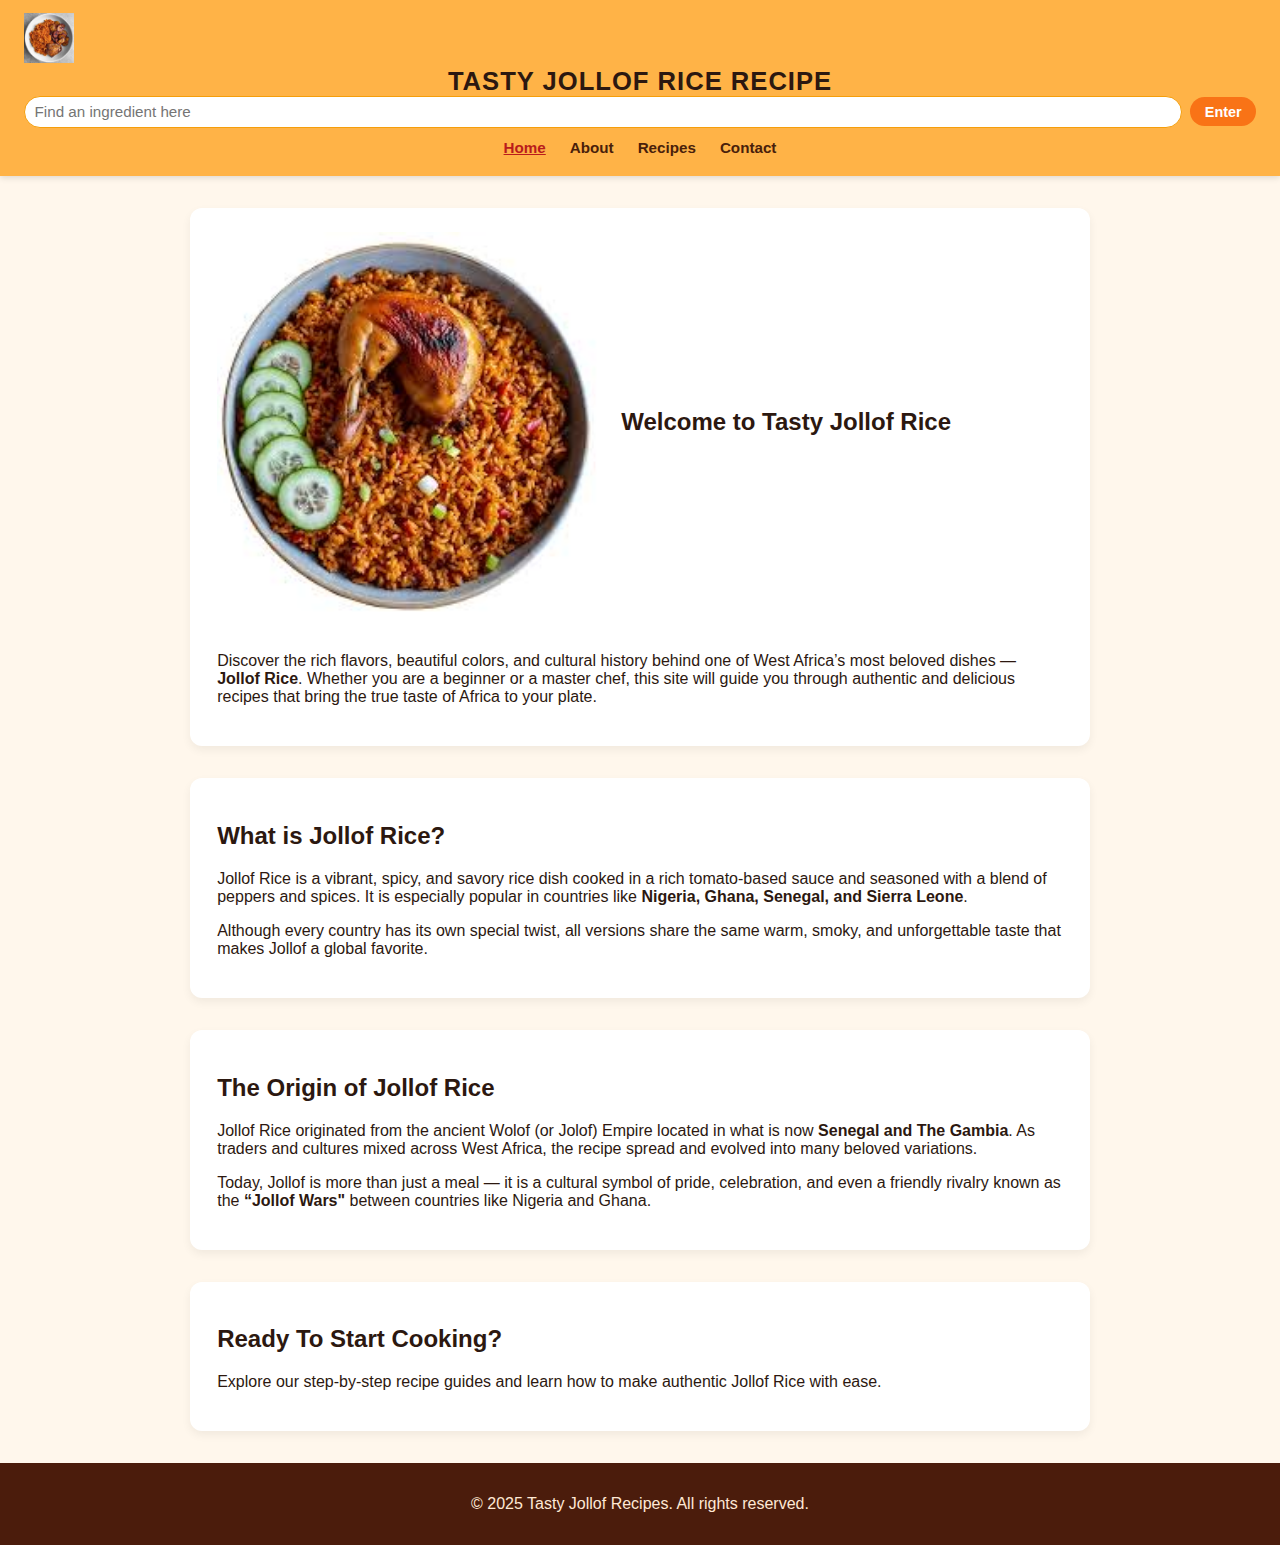
<file: index.html>
<!DOCTYPE html>
<html lang="en">
<head>
    <meta name="viewport" content="width=device-width, initial-scale=1.0">
    <title>Tasty Jollof Rice</title>
    <link rel="stylesheet" href="style.css">
    <script src="script.js"></script>

</head>
<body>
<header class="header">
    <div class="header-left">
        <div class="logo">
            <img src="download.jpeg" height="50" width="50"/>
        </div>
    </div>
        <div class="header-center">
            <h1>TASTY JOLLOF RICE RECIPE</h1>
        </div>
    <div class = "header-right">
        <input type="search" name="" id="ingredientSearch" placeholder="Find an ingredient here">
        <button onclick="searchingIngredient()">Enter</button>
    </div>
    <div class="header-bottom">
        <nav class="nav">
            <ul>
                <li><a href="index.html" class="active">Home</a></li>
                <li><a href="about.html">About</a></li>
                <li><a href="gallery.html">Recipes</a></li>
                <li><a href="contact.html">Contact</a></li>
            </ul>
        </nav>
    </div>
</header>
<main>
<div class="main-container">
    <article class="hero">
    <img src="download%20(4).jpeg" alt="Plate of delicious jollof rice" class="hero-img">
        <h2>Welcome to Tasty Jollof Rice</h2>
    <p>
        Discover the rich flavors, beautiful colors, and cultural history behind one of
        West Africa’s most beloved dishes — <strong>Jollof Rice</strong>. Whether you are
        a beginner or a master chef, this site will guide you through authentic and delicious
        recipes that bring the true taste of Africa to your plate.
    </p>
</article>
    <article class="intro">
        <h2>What is Jollof Rice?</h2>
        <p>
            Jollof Rice is a vibrant, spicy, and savory rice dish cooked in a rich tomato-based sauce
            and seasoned with a blend of peppers and spices. It is especially popular in countries like
            <strong>Nigeria, Ghana, Senegal, and Sierra Leone</strong>.
        </p>
        <p>
            Although every country has its own special twist, all versions share the same warm, smoky,
            and unforgettable taste that makes Jollof a global favorite.
        </p>
    </article>
    <article class="origin">
        <h2>The Origin of Jollof Rice</h2>
        <p>
            Jollof Rice originated from the ancient Wolof (or Jolof) Empire located in what is now
            <strong>Senegal and The Gambia</strong>. As traders and cultures mixed across West Africa,
            the recipe spread and evolved into many beloved variations.
        </p>

        <p>
            Today, Jollof is more than just a meal — it is a cultural symbol of pride, celebration,
            and even a friendly rivalry known as the <strong>“Jollof Wars"</strong> between countries
            like Nigeria and Ghana.
        </p>
    </article>

    <article class="explore">
        <h2>Ready To Start Cooking?</h2>
        <p>
            Explore our step-by-step recipe guides and learn how to make authentic Jollof Rice with ease.
        </p>
    </article>
</div>
</main>
<footer class="footer">
    <p>&copy; 2025 Tasty Jollof Recipes. All rights reserved.</p>
</footer>
</body>
</html>
</file>
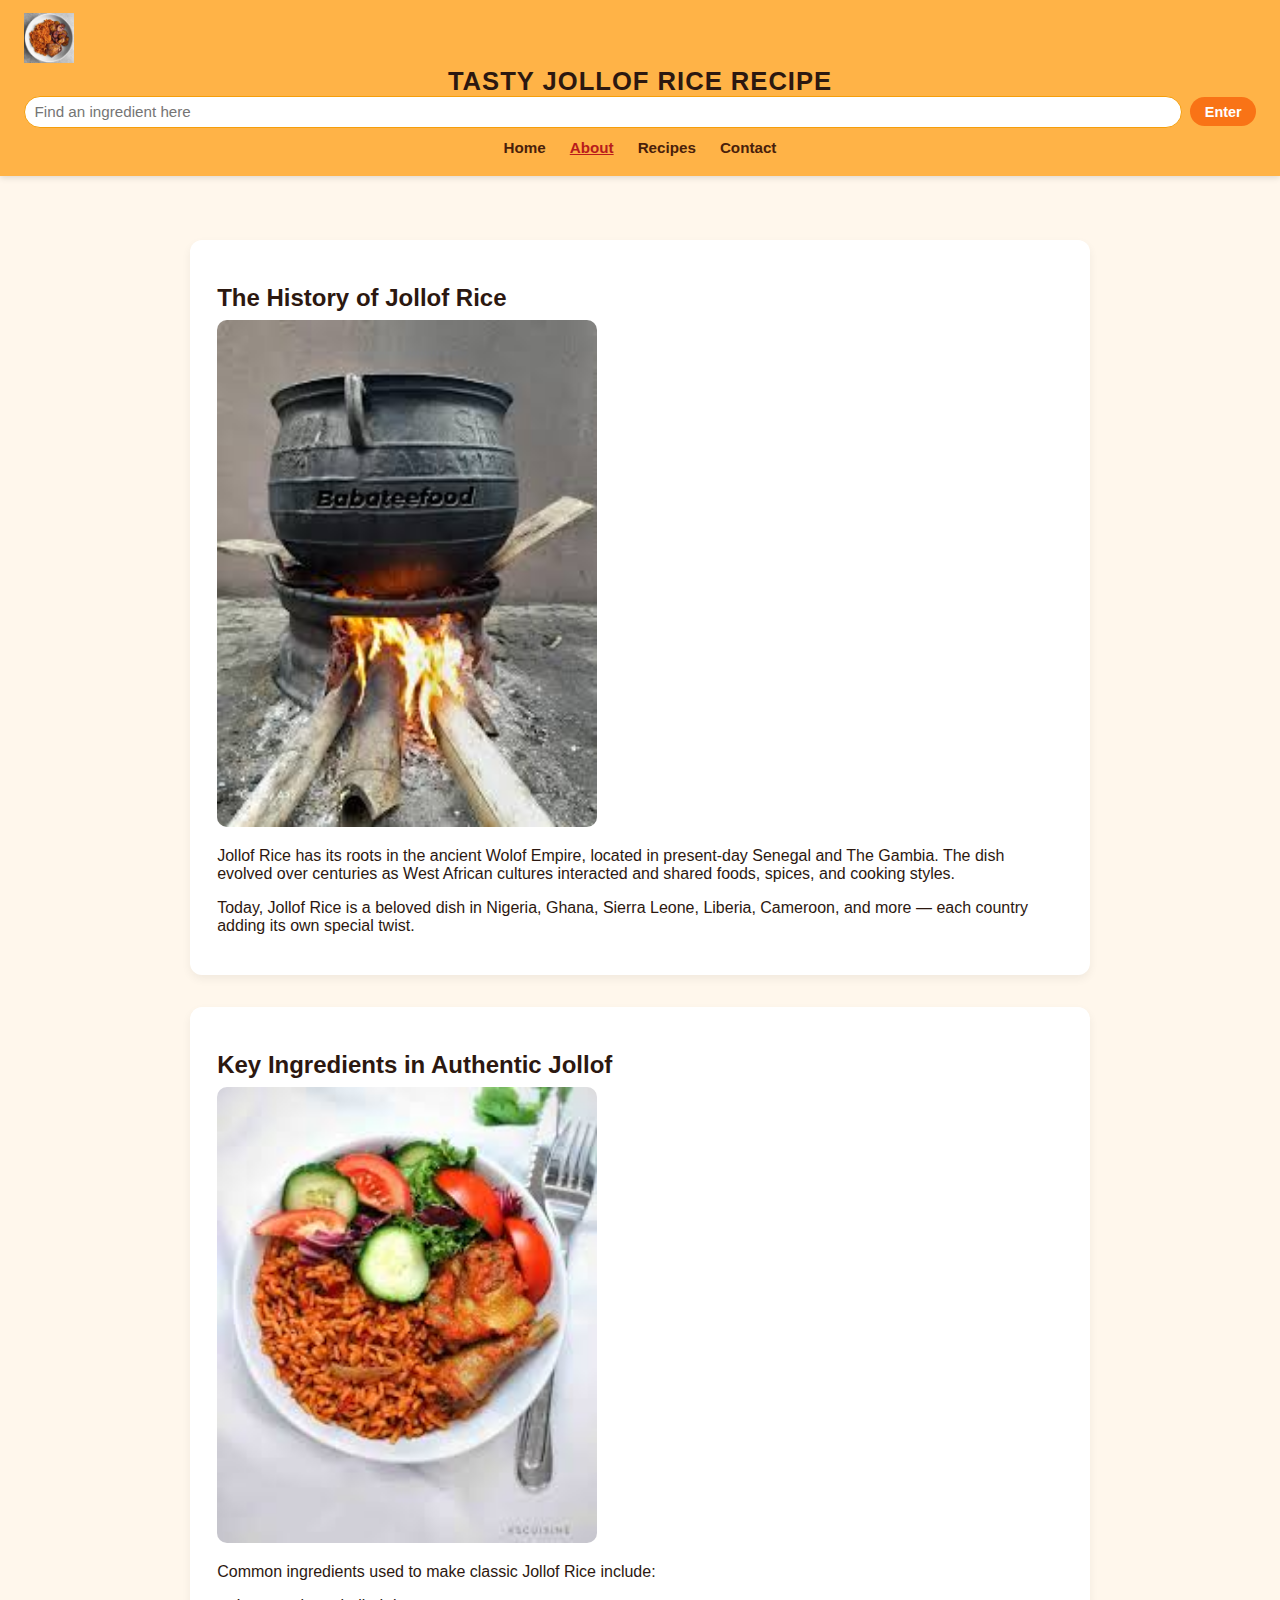
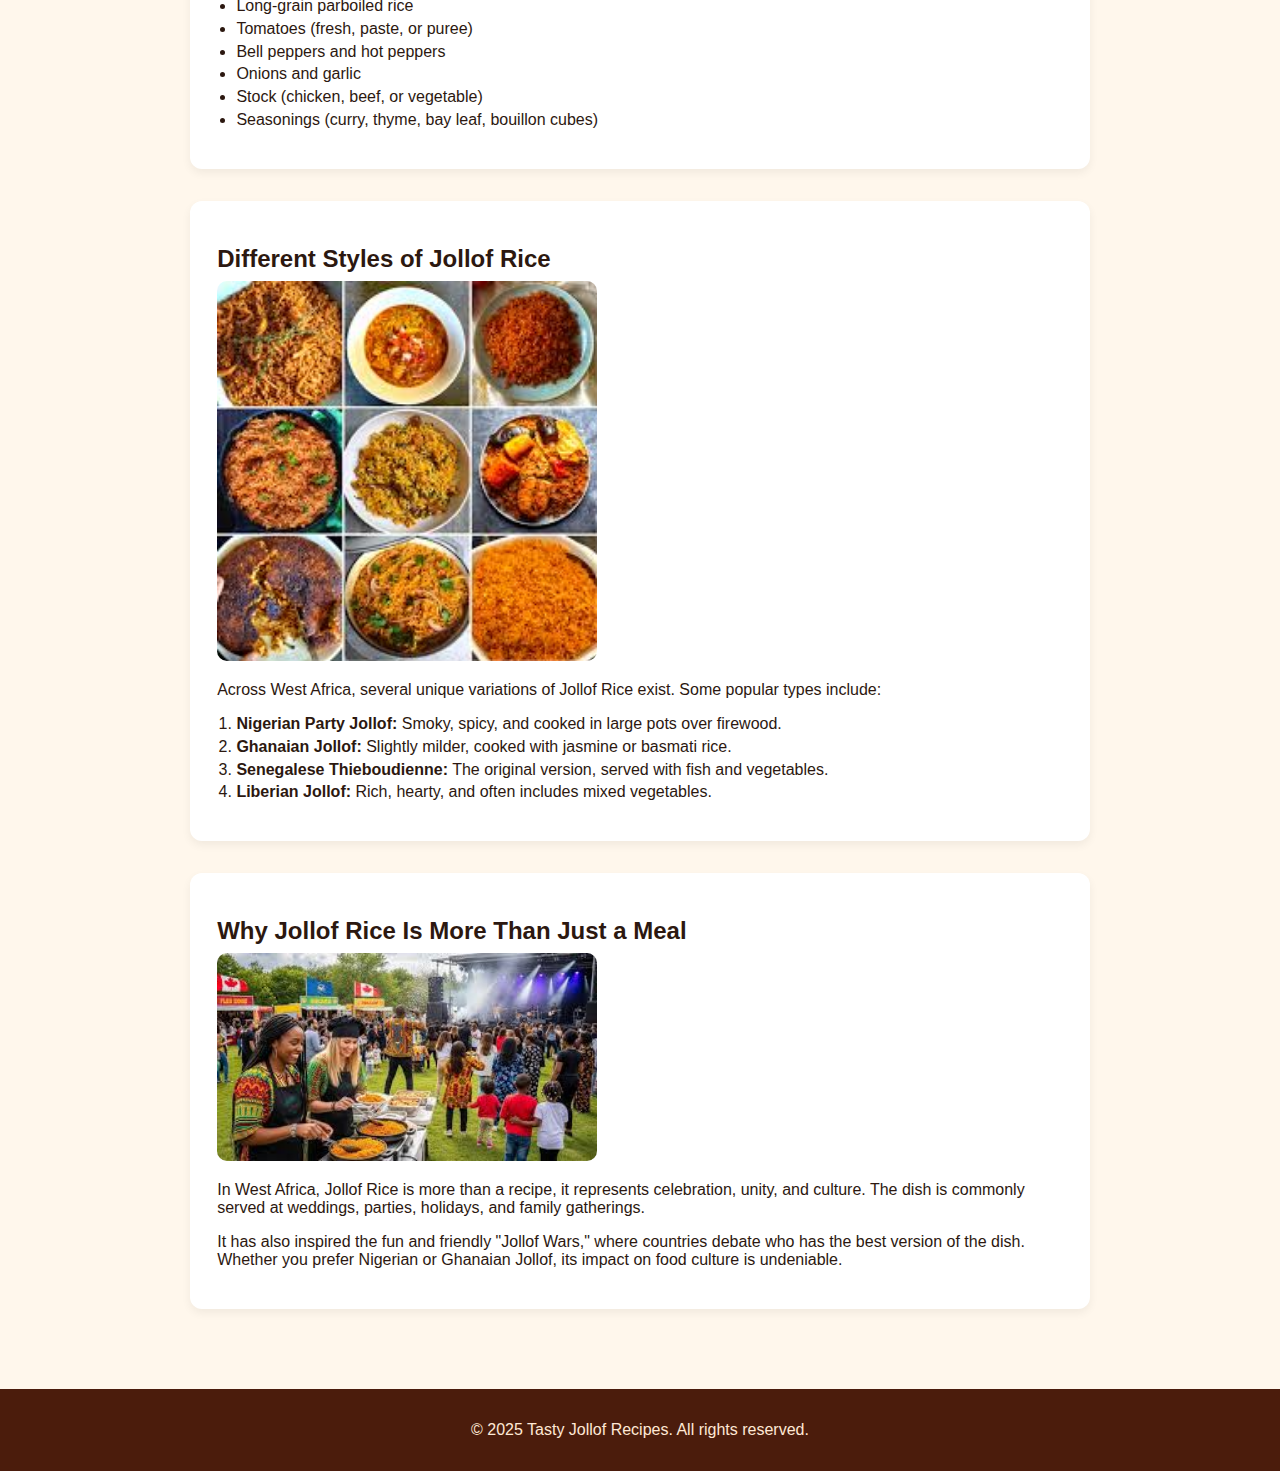
<file: about.html>
<!DOCTYPE html>
<html lang="en">
<head>
    <meta name="viewport" content="width=device-width, initial-scale=1.0">
    <title>Tasty Jollof Rice</title>
    <script src="script.js"></script>
    <link rel="stylesheet" href="style.css">
</head>
<body>
<header class="header">
    <div class="header-left">
        <div class="logo">
            <img src="download.jpeg" height="50" width="50"/>
        </div>
    </div>
    <div class="header-center">
        <h1>TASTY JOLLOF RICE RECIPE</h1>
    </div>
    <div class = "header-right">
        <input type="search" name="" id="ingredientSearch" placeholder="Find an ingredient here">
        <button onclick="searchingIngredient()">Enter</button>
    </div>
    <div class="header-bottom">
        <nav class="nav">
            <ul>
                <li><a href="index.html">Home</a></li>
                <li><a href="about.html" class="active">About</a></li>
                <li><a href="gallery.html">Recipes</a></li>
                <li><a href="contact.html">Contact</a></li>
            </ul>
        </nav>
    </div>
</header>
<main class="main">
    <article class="about-section">
        <h2>The History of Jollof Rice</h2>
        <img src="adogan.jpeg" alt="Old traditional cooking pot" class="about-img">
        <p>
            Jollof Rice has its roots in the ancient Wolof Empire, located in present-day
            Senegal and The Gambia. The dish evolved over centuries as West African
            cultures interacted and shared foods, spices, and cooking styles.
        </p>
        <p>
            Today, Jollof Rice is a beloved dish in Nigeria, Ghana, Sierra Leone, Liberia,
            Cameroon, and more — each country adding its own special twist.
        </p>
    </article>


    <article class="about-section">
        <h2>Key Ingredients in Authentic Jollof</h2>
        <img src="jollof.jpeg" alt="Ingredients for jollof" class="about-img">

        <p>Common ingredients used to make classic Jollof Rice include:</p>

        <ul>
            <li>Long-grain parboiled rice</li>
            <li>Tomatoes (fresh, paste, or puree)</li>
            <li>Bell peppers and hot peppers</li>
            <li>Onions and garlic</li>
            <li>Stock (chicken, beef, or vegetable)</li>
            <li>Seasonings (curry, thyme, bay leaf, bouillon cubes)</li>
        </ul>
    </article>


    <article class="about-section">
        <h2>Different Styles of Jollof Rice</h2>
        <img src="diffjollof.jpeg" alt="Different types of jollof" class="about-img">

        <p>Across West Africa, several unique variations of Jollof Rice exist. Some popular types include:</p>

        <ol>
            <li><strong>Nigerian Party Jollof:</strong> Smoky, spicy, and cooked in large pots over firewood.</li>
            <li><strong>Ghanaian Jollof:</strong> Slightly milder, cooked with jasmine or basmati rice.</li>
            <li><strong>Senegalese Thieboudienne:</strong> The original version, served with fish and vegetables.</li>
            <li><strong>Liberian Jollof:</strong> Rich, hearty, and often includes mixed vegetables.</li>
        </ol>
    </article>

    <article class="about-section">
        <h2>Why Jollof Rice Is More Than Just a Meal</h2>
        <img src="download%20(2).jpeg" alt="Jollof celebrations" class="about-img">

        <p>
            In West Africa, Jollof Rice is more than a recipe, it represents celebration, unity,
            and culture. The dish is commonly served at weddings, parties, holidays, and family gatherings.
        </p>

        <p>
            It has also inspired the fun and friendly "Jollof Wars," where countries debate who has
            the best version of the dish. Whether you prefer Nigerian or Ghanaian Jollof, its impact
            on food culture is undeniable.
        </p>
    </article>
</main>
<footer class="footer">
    <p>&copy; 2025 Tasty Jollof Recipes. All rights reserved.</p>
</footer>
</body>
</html>
</file>
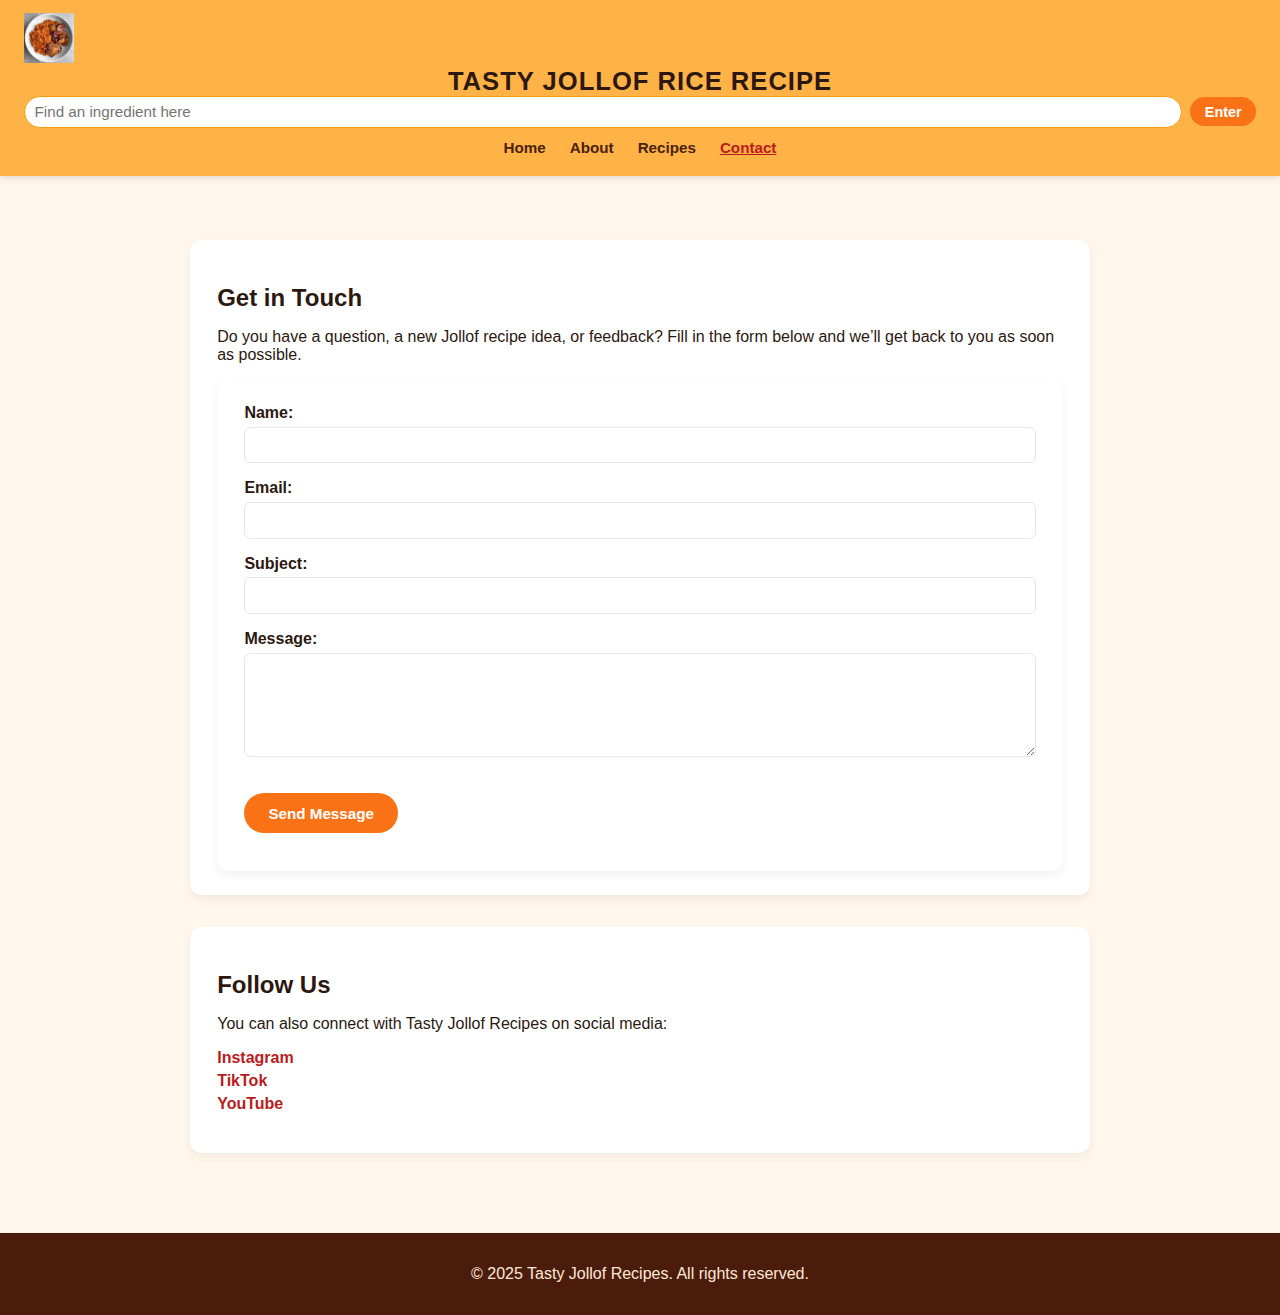
<file: contact.html>
<!DOCTYPE html>
<html lang="en">
<head>
    <meta name="viewport" content="width=device-width, initial-scale=1.0">
    <title>Tasty Jollof Rice</title>
    <link rel="stylesheet" href="style.css">
    <link rel="stylesheet" href="">
    <script src="script.js"></script>
    <link rel="stylesheet" href="style.css">
</head>
<body>
<header class="header">
    <div class="header-left">
        <div class="logo">
            <img src="download.jpeg" height="50" width="50"/>
        </div>
    </div>
    <div class="header-center">
        <h1>TASTY JOLLOF RICE RECIPE</h1>
    </div>
    <div class = "header-right">
        <input type="search" name="" id="ingredientSearch" placeholder="Find an ingredient here">
        <button onclick="searchingIngredient()">Enter</button>
    </div>
    <div class="header-bottom">
        <nav class="nav">
            <ul>
                <li><a href="index.html">Home</a></li>
                <li><a href="about.html">About</a></li>
                <li><a href="gallery.html">Recipes</a></li>
                <li><a href="contact.html" class="active">Contact</a></li>
            </ul>
        </nav>
    </div>
</header>
<main class="main">

    <article class="contact-article">
        <h2>Get in Touch</h2>
        <p>
            Do you have a question, a new Jollof recipe idea, or feedback?
            Fill in the form below and we’ll get back to you as soon as possible.
        </p>

        <form id="contactForm" class="contact-form" novalidate>
            <div class="form-group">
                <label for="name">Name:</label>
                <input id="name" name="name" type="text" required>
            </div>

            <div class="form-group">
                <label for="email">Email:</label>
                <input id="email" name="email" type="email" required>
            </div>

            <div class="form-group">
                <label for="subject">Subject:</label>
                <input id="subject" name="subject" type="text" required>
            </div>

            <div class="form-group">
                <label for="message">Message:</label>
                <textarea id="message" name="message" rows="5" required></textarea>
            </div>

            <button type="submit" class="cta-button">Send Message</button>
            <p id="formMessage" class="form-message"></p>
        </form>
    </article>

    <article class="contact-article">
        <h2>Follow Us</h2>
        <p>You can also connect with Tasty Jollof Recipes on social media:</p>

        <ul class="social-list">
            <li><a href="#" target="_blank">Instagram</a></li>
            <li><a href="#" target="_blank">TikTok</a></li>
            <li><a href="#" target="_blank">YouTube</a></li>
        </ul>
    </article>

</main>

<footer class="footer">
    <p>&copy; 2025 Tasty Jollof Recipes. All rights reserved.</p>
</footer>
</body>
</html>
</file>
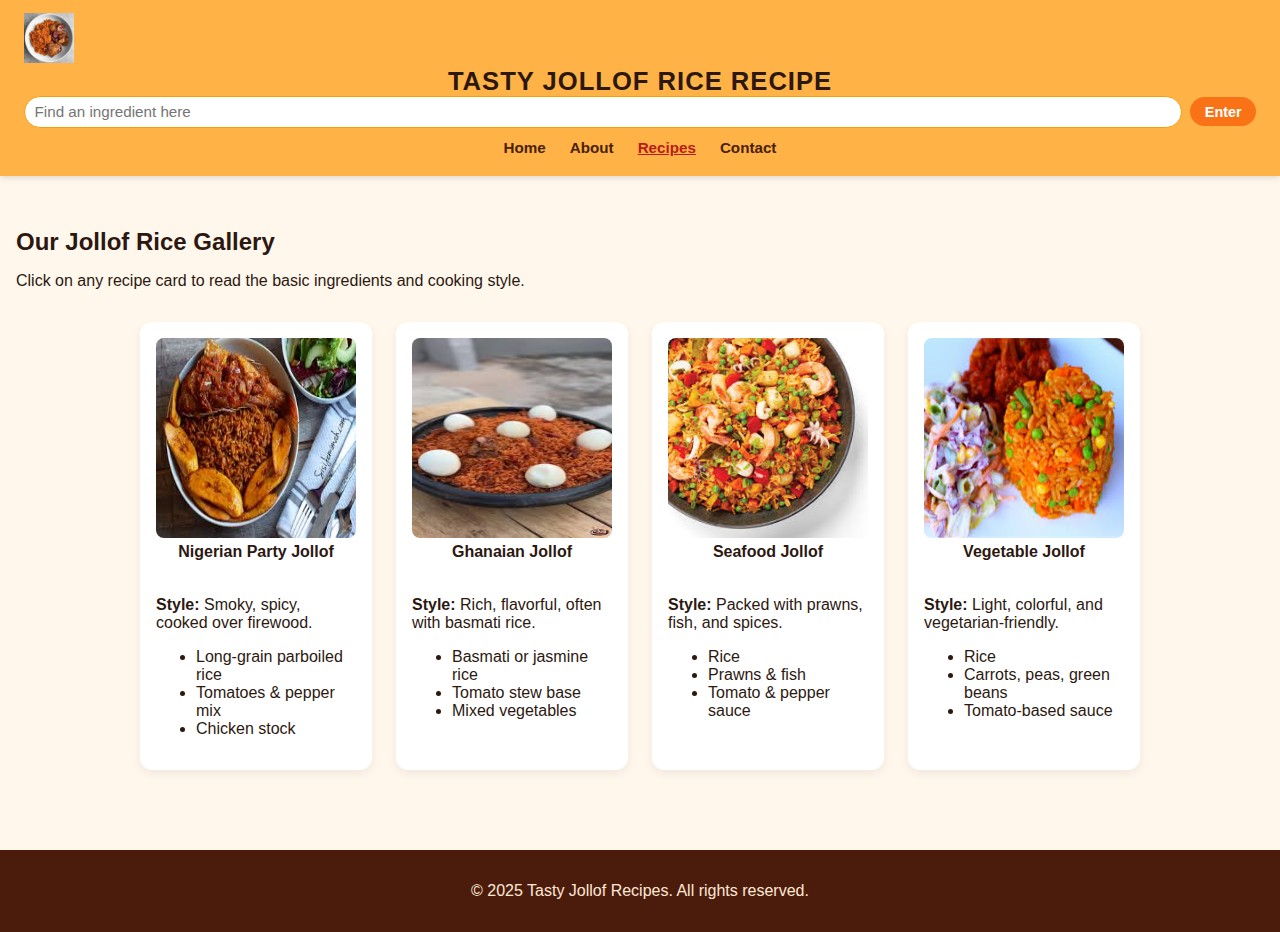
<file: gallery.html>
<!DOCTYPE html>
<html lang="en">
<head>
    <meta name="viewport" content="width=device-width, initial-scale=1.0">
    <title>Tasty Jollof Rice</title>
    <link rel="stylesheet" href="style.css">
    <link rel="stylesheet" href="">
    <script src="script.js"></script>
    <link rel="stylesheet" href="style.css">
</head>
<body>
<header class="header">
    <div class="header-left">
        <div class="logo">
            <img src="download.jpeg" height="50" width="50"/>
        </div>
    </div>
    <div class="header-center">
        <h1>TASTY JOLLOF RICE RECIPE</h1>
    </div>
    <div class = "header-right">
        <input type="search" name="" id="ingredientSearch" placeholder="Find an ingredient here">
        <button onclick="searchingIngredient()">Enter</button>
    </div>
    <div class="header-bottom">
        <nav class="nav">
            <ul>
                <li><a href="index.html">Home</a></li>
                <li><a href="about.html" >About</a></li>
                <li><a href="gallery.html" class="active">Recipes</a></li>
                <li><a href="contact.html">Contact</a></li>
            </ul>
        </nav>
    </div>
</header>
    <main class="main">
        <h2>Our Jollof Rice Gallery</h2>
        <p>Click on any recipe card to read the basic ingredients and cooking style.</p>

        <section class="gallery-grid">

            <article class="recipe-card">
                <figure>
                    <img src="naijapartyjollof.jpeg" alt="Nigerian party jollof rice" height="200" width="200">
                    <figcaption>Nigerian Party Jollof</figcaption>
                </figure><br>
                <p><strong>Style:</strong> Smoky, spicy, cooked over firewood.</p>
                <ul>
                    <li>Long-grain parboiled rice</li>
                    <li>Tomatoes &amp; pepper mix</li>
                    <li>Chicken stock</li>
                </ul>
            </article>

            <article class="recipe-card">
                <figure>
                    <img src="ghana.jpeg" alt="Ghanaian jollof rice" height="200" width="200">
                    <figcaption>Ghanaian Jollof</figcaption>
                </figure><br>
                <p><strong>Style:</strong> Rich, flavorful, often with basmati rice.</p>
                <ul>
                    <li>Basmati or jasmine rice</li>
                    <li>Tomato stew base</li>
                    <li>Mixed vegetables</li>
                </ul>
            </article>

            <article class="recipe-card">
                <figure>
                    <img src="seafoodjollof.jpeg" alt="Seafood jollof rice" height="200" width="200">
                    <figcaption>Seafood Jollof</figcaption>
                </figure><br>
                <p><strong>Style:</strong> Packed with prawns, fish, and spices.</p>
                <ul>
                    <li>Rice</li>
                    <li>Prawns &amp; fish</li>
                    <li>Tomato &amp; pepper sauce</li>
                </ul>
            </article>

            <article class="recipe-card">
                <figure>
                    <img src="download%20(3).jpeg" alt="Vegetable jollof rice"  height="200" width="200">
                    <figcaption>Vegetable Jollof</figcaption>
                </figure><br>
                <p><strong>Style:</strong> Light, colorful, and vegetarian-friendly.</p>
                <ul>
                    <li>Rice</li>
                    <li>Carrots, peas, green beans</li>
                    <li>Tomato-based sauce</li>
                </ul>
            </article>

        </section>
    </main>
<footer class="footer">
    <p>&copy; 2025 Tasty Jollof Recipes. All rights reserved.</p>
</footer>
</body>
</html>
</file>
<file: style.css>
* {
    box-sizing: border-box;
}

body {
    margin: 0;
    font-family: 'Roboto', sans-serif;
    background: #fff7ec;
    color: #2c1810;
}

h1, h2, h3, h4 {
    font-family: 'Poppins', sans-serif;
    align-items: center;
}


.header {
    background: #ffb347;
    padding: 0.8rem 1.5rem 1.2rem;
    box-shadow: 0 2px 6px rgba(0,0,0,0.12);
}

.header-top {
    display: flex;
    align-items: center;
    justify-content: space-between;
    gap: 1rem;
}

.header-left,
.header-center,
.header-right {
    flex: 1;
    display: flex;
    align-items: center;
}

.header-left {
    justify-content: flex-start;
}

.header-center {
    justify-content: center;
    text-align: center;
}

.header-center h1 {
    margin: 0;
    font-size: 1.6rem;
    letter-spacing: 1px;
}

.header-right {
    justify-content: flex-end;
}

.header-right input[type="search"] {
    padding: 0.4rem 0.6rem;
    border-radius: 999px;
    border: 1px solid #f59e0b;
    margin-right: 0.5rem;
}

.header-right button {
    padding: 0.4rem 0.9rem;
    border: none;
    border-radius: 999px;
    background-color: #f97316;
    color: #fff;
    cursor: pointer;
    font-weight: bold;
    font-size: 0.9rem;
}

.header-right button:hover {
    background-color: #ea580c;
}

.nav {
    margin-top: 0.7rem;
}

.nav ul {
    list-style: none;
    display: flex;
    justify-content: center;
    gap: 1.5rem;
    padding: 0;
    margin: 0;
}

.nav a {
    color: #4a1f0b;
    text-decoration: none;
    font-weight: bold;
    font-size: 0.95rem;
}

.nav a:hover,
.nav a.active {
    color: #b91c1c;
    text-decoration: underline;
}

.main {
    padding: 2rem 1rem 3rem;
}

.main h2 {
    margin-bottom: 0.5rem;
}



.hero,
.intro,
.origin,
.explore,
.about-section,
.contact-article {
    max-width: 900px;
    margin: 2rem auto;
    text-align: left;
    background: #ffffff;
    border-radius: 12px;
    padding: 1.5rem 1.7rem;
    box-shadow: 0 4px 10px rgba(0,0,0,0.06);
}

.hero {
    display: flex;
    flex-wrap: wrap;
    gap: 1.5rem;
    align-items: center;
}

.hero-text {
    flex: 1 1 250px;
}

.hero-text h2 {
    margin-top: 0;
}

.hero-img-wrapper {
    flex: 1 1 250px;
    display: flex;
    justify-content: center;
}

.hero-img,
.about-img {
    width: 100%;
    max-width: 380px;
    border-radius: 10px;
}



.cta-button {
    display: inline-block;
    margin-top: 1rem;
    padding: 0.7rem 1.5rem;
    background: #f97316;
    color: #fff;
    font-weight: bold;
    border-radius: 999px;
    text-decoration: none;
    cursor: pointer;
    border: none;
    font-size: 0.95rem;
}

.cta-button:hover {
    background: #ea580c;
}



.about-section ul,
.about-section ol {
    padding-left: 1.2rem;
    margin-top: 0.5rem;
}

.about-section li {
    margin-bottom: 0.3rem;
}



.gallery-grid {
    max-width: 1000px;
    margin: 2rem auto;
    display: grid;
    grid-template-columns: repeat(auto-fit, minmax(230px, 1fr));
    gap: 1.5rem;
}

.recipe-card {
    background: #ffffff;
    padding: 1rem;
    border-radius: 12px;
    box-shadow: 0 4px 10px rgba(0,0,0,0.06);
}

.recipe-card figure {
    margin: 0 0 0.7rem 0;
}

.recipe-card img {
    width: 100%;
    border-radius: 8px;
    display: block;
}

.recipe-card figcaption {
    margin-top: 0.3rem;
    font-weight: bold;
    text-align: center;
}

.recipe-card p {
    margin: 0.4rem 0;
}



.contact-form {
    margin-top: 1rem;
    background: #ffffff;
    padding: 1.5rem 1.7rem;
    border-radius: 12px;
    box-shadow: 0 4px 10px rgba(0,0,0,0.06);
}

.form-group {
    margin-bottom: 1rem;
}

label {
    display: block;
    margin-bottom: 0.3rem;
    font-weight: bold;
}

input,
textarea {
    width: 100%;
    padding: 0.55rem;
    border-radius: 6px;
    border: 1px solid #e5e7eb;
    font-family: inherit;
    font-size: 0.95rem;
}

textarea {
    resize: vertical;
}

.form-message {
    margin-top: 0.7rem;
    font-size: 0.9rem;
}

.social-list {
    list-style: none;
    padding: 0;
    margin-top: 0.5rem;
}

.social-list li {
    margin: 0.3rem 0;
}

.social-list a {
    color: #b91c1c;
    text-decoration: none;
    font-weight: bold;
}

.social-list a:hover {
    text-decoration: underline;
}



.footer {
    text-align: center;
    padding: 1rem;
    background: #4b1c0c;
    color: #ffe8d5;
}



@media (max-width: 700px) {
    .header-top {
        flex-direction: column;
        text-align: center;
    }

    .header-right {
        justify-content: center;
    }

    .header-right input[type="search"] {
        margin-right: 0;
        margin-bottom: 0.4rem;
        width: 100%;
        max-width: 250px;
    }

    .hero {
        flex-direction: column-reverse;
        text-align: left;
    }
}
</file>
